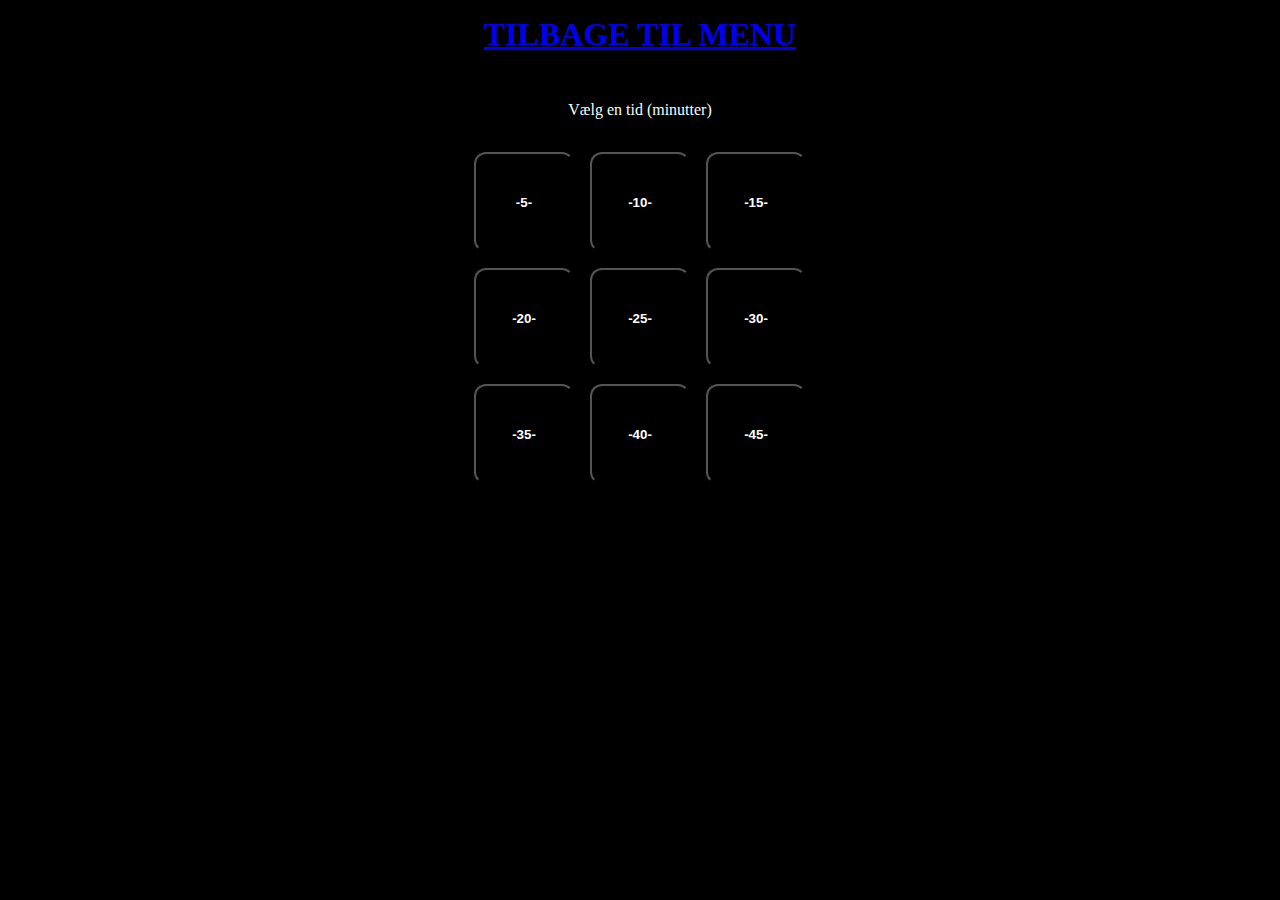
<file: kabine.html>
<!DOCTYPE html>
<html lang="en">

<head>
    <meta charset="UTF-8">
    <meta name="viewport" content="width=device-width, initial-scale=1.0">
    <meta http-equiv="X-UA-Compatible" content="ie=edge">
    <link rel="stylesheet" href="/css/kabine.css">
    <title>Menu</title>
</head>

<body>
    <div class="grid-container">
                    
        <div><!-- Leave Empty--></div>

        <div>
            <center><h1><a href="start.html" class="w3-button w3-black">TILBAGE TIL MENU</a></h1></center>
        </div>

        <div><!-- Leave Empty--></div>

        <!-- NEW GRID ROW STARTS HERE-->

        <div><!-- Leave Empty--></div>

        <div>
            <center><p>Vælg en tid (minutter)</p> <br></center>

            <div class="nested-btn-tid" id="btn-tid">
                <button class="tid" id=5>-5-</button>
                <button class="tid" id=10>-10-</button>
                <button class="tid" id=15>-15-</button>
                <button class="tid" id=20>-20-</button>
                <button class="tid" id=25>-25-</button>
                <button class="tid" id=30>-30-</button>
                <button class="tid" id=35>-35-</button>
                <button class="tid" id=40>-40-</button>
                <button class="tid" id=45>-45-</button>
            </div>
        </div>

        <div><!-- Leave Empty--></div>

        <!-- NEW GRID ROW STARTS HERE-->

        <div><!-- Leave Empty--></div>

        <div class="nested" id=btn-kabine>
            <!-- OLD CODE - REPLACED BY JAVASCRIPT
            <button class="kabine" id=kabine1 onclick="loadStep1(), cabin1.calcPrice();">
                <h3>Vælg Kabine 1</h3>
                <br />
                <p>100kr</p>
            </button>

            <button class="kabine" id=kabine2 onclick="loadStep1(), cabin2.calcPrice();">
                <h3>Vælg Kabine 2</h3>
                <br />
                <p>90kr</p>
            </button>

            <button class="kabine" id=kabine3 onclick="loadStep1(), cabin3.calcPrice();">
                <h3>Vælg Kabine 3</h3>
                <br />
                <p>60kr</p>
            </button>
            -->
        </div>

        <div><!-- Leave Empty--></div>
    
    </div>

    
</body>

<script src="/js/kabine.js"></script>


</html>
</file>
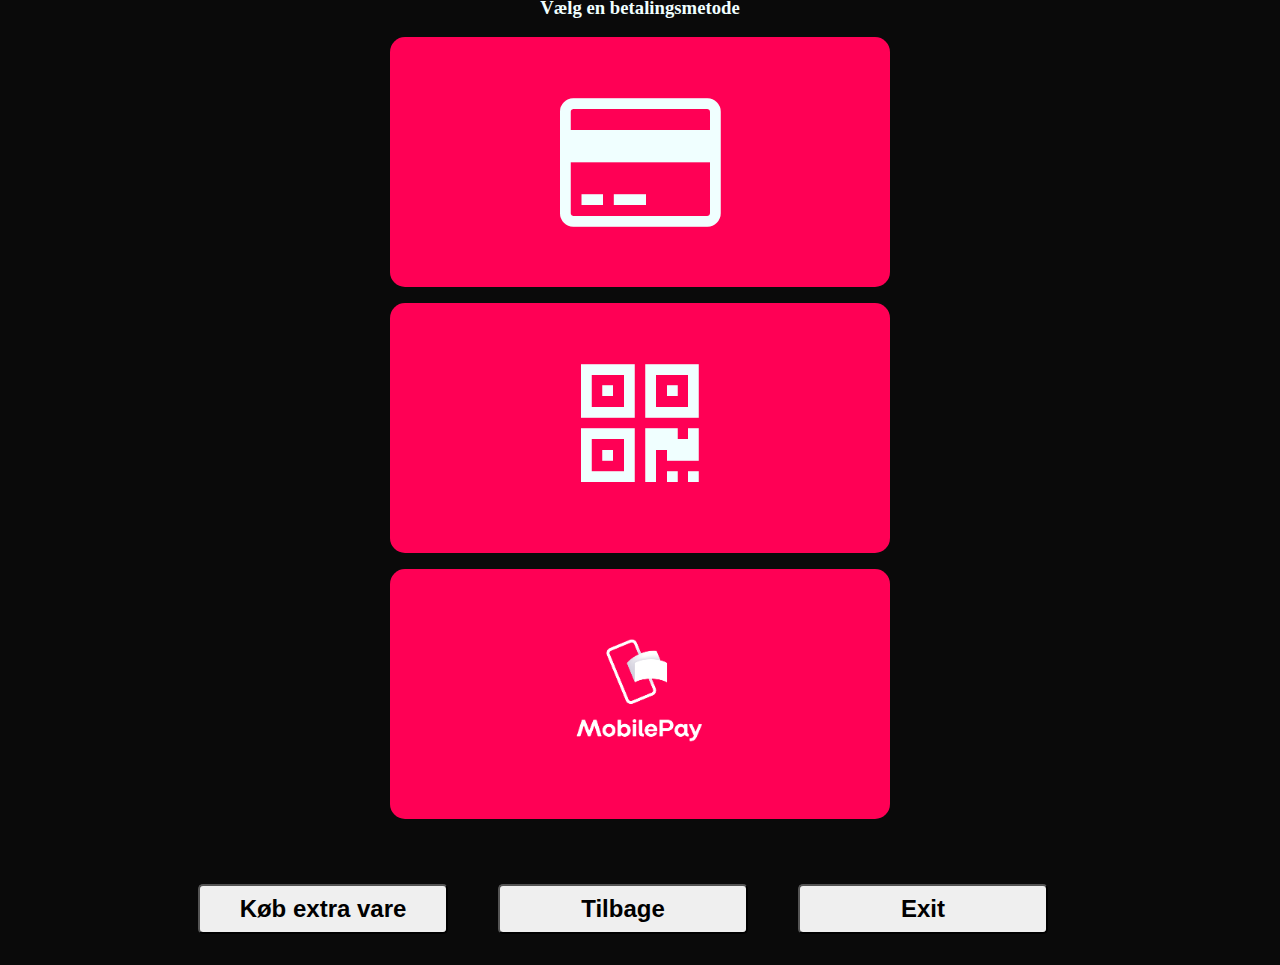
<file: paymentOptions.html>
<!DOCTYPE html>
<html lang="en">

<head>
    <meta charset="UTF-8">
    <meta name="viewport" content="width=device-width, initial-scale=1.0">
    <meta http-equiv="X-UA-Compatible" content="ie=edge">
    <link rel="stylesheet" href="https://cdnjs.cloudflare.com/ajax/libs/font-awesome/4.7.0/css/font-awesome.min.css">
    <link href="/css/paymentOptions.css" rel="stylesheet" />
    <title>Payment Options</title>
</head>

<body>

    <div class="grid-container" id=grid>

        <div>
            <!-- Leave Empty-->
        </div>
        <div>
            <div>
                <center>
                    <h2>STEP 3</h2><br>
                    <h3>Vælg en betalingsmetode</h3><br>
                </center>
            </div>

            <div>
                <!-- Leave Empty-->
            </div>

            <!-- NEW GRID ROW STARTS HERE-->

            <div>
                <!-- Leave Empty-->
            </div>

            <div class="payment">
                <div class="paymentOption" id='creditcard' onclick="window.location.href ='/start.html';">
                    <button><i class="fa fa-credit-card"></i></button>
                </div>
                <div class="paymentOption" id='qrcode' onclick="window.location.href ='/start.html';">
                    <button><i class="fa fa-qrcode"></i></button>
                </div>
                <div class="paymentOption" id='Mobilepay'>
                    <button><img src="/img/Payment Images/mobilePay/PNG/MP_RGB_NoTM_Logo+Type Vertical White.png"
                            onclick="window.location.href ='/start.html';"></button>
                </div>
            </div>

            <div>
                <!-- Leave Empty-->
            </div>

            <!-- NEW GRID ROW STARTS HERE-->

            <div>
                <!-- Leave Empty-->
            </div>

            <div>
                <div class="menu" id="menu">
                    <button class="menu-btn" onclick="window.location.href ='#Vare';">
                        <center>
                            <p>Køb extra vare</p>
                        </center>
                    </button>

                    <button class="menu-btn" id="menuPay" onclick="window.location.href ='/step1.html';">
                        <center>
                            <p>Tilbage</p>
                        </center>
                    </button>

                    <button class="menu-btn" onclick="window.location.href ='/start.html';">
                        <center>
                            <p>Exit</p>
                        </center>
                    </button>
                </div>
            </div>
        </div>

        <div>
            <!-- Leave Empty-->
        </div>

    </div>



</body>

</html>
</file>
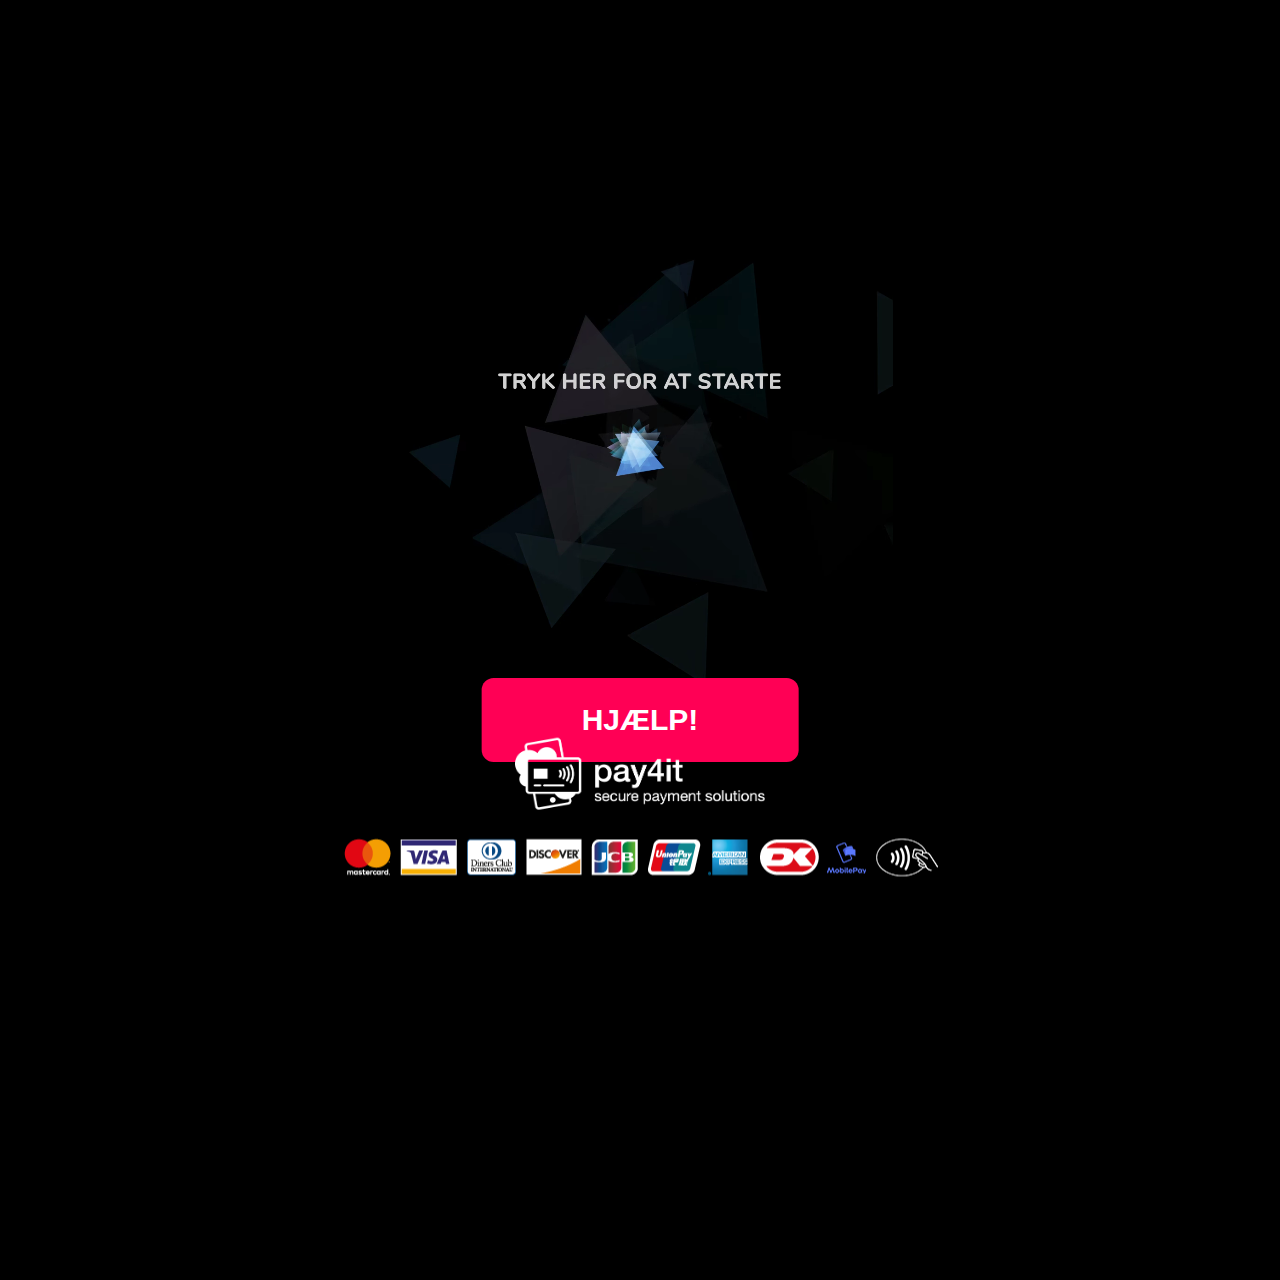
<file: start.html>
<!DOCTYPE html>
<html lang="en">

<head>
    <meta charset="UTF-8">
    <meta name="viewport" content="width=device-width, initial-scale=1.0">
    <meta http-equiv="X-UA-Compatible" content="ie=edge">
    <link rel="stylesheet" href="/css/start.css">
    <link rel="stylesheet" href="/css/modal-window.css" />
    <title>Start</title>
</head>

<body>

    <div class="fullscreen-bg">
        <video loop muted autoplay poster="/media/start_bg2.png" class="fullscreen-bg__video">
            <source src="/media/start_bg2.webm" type="video/webm">
        </video>
    </div>

    <div class="btn-help" id="help"><b><h2>HJÆLP!</h2></b></div>

    <div id="bodyBox" onclick="loadMenu()">
        <!--<h1>TRYK FOR AT KOMME IGANG</h1>-->

        <img id="pay4it_logo" src="/img/Logo 2019/pay4it_logo+payoff_white.png">
        <img id="cards" src="/img/Payment Images/payment_options_bar.png">

    </div>

    <div id="helpOptions">
        <h2>BRUG FOR KUNDESERVICE</h2>
        <h3>Tlf: +45 26 81 55 00  |  E-mail: kontakt@pay4it.dk</h3>
        <br>
        <h2>BRUG FOR TEKNISK HJÆLP</h2>
        <h3>Tlf: +45 28 44 18 29  |  E-mail: mads2097@gmail.com</h3>
        <br>
        <!--<iframe width="768" height="432" src="https://www.youtube-nocookie.com/embed/cn4M-fH08XY?rel=0" frameborder="0" allow="accelerometer; autoplay; encrypted-media; gyroscope; picture-in-picture" fs="0" controls="0"></iframe>-->
        
    </div>

    <script src="https://ajax.googleapis.com/ajax/libs/jquery/3.4.1/jquery.min.js"></script>
    <script src="/js/start.js"></script>
    <script src="/help-window.js"></script>
    <script src="/help-init.js"></script>

</body>

</html>
</file>
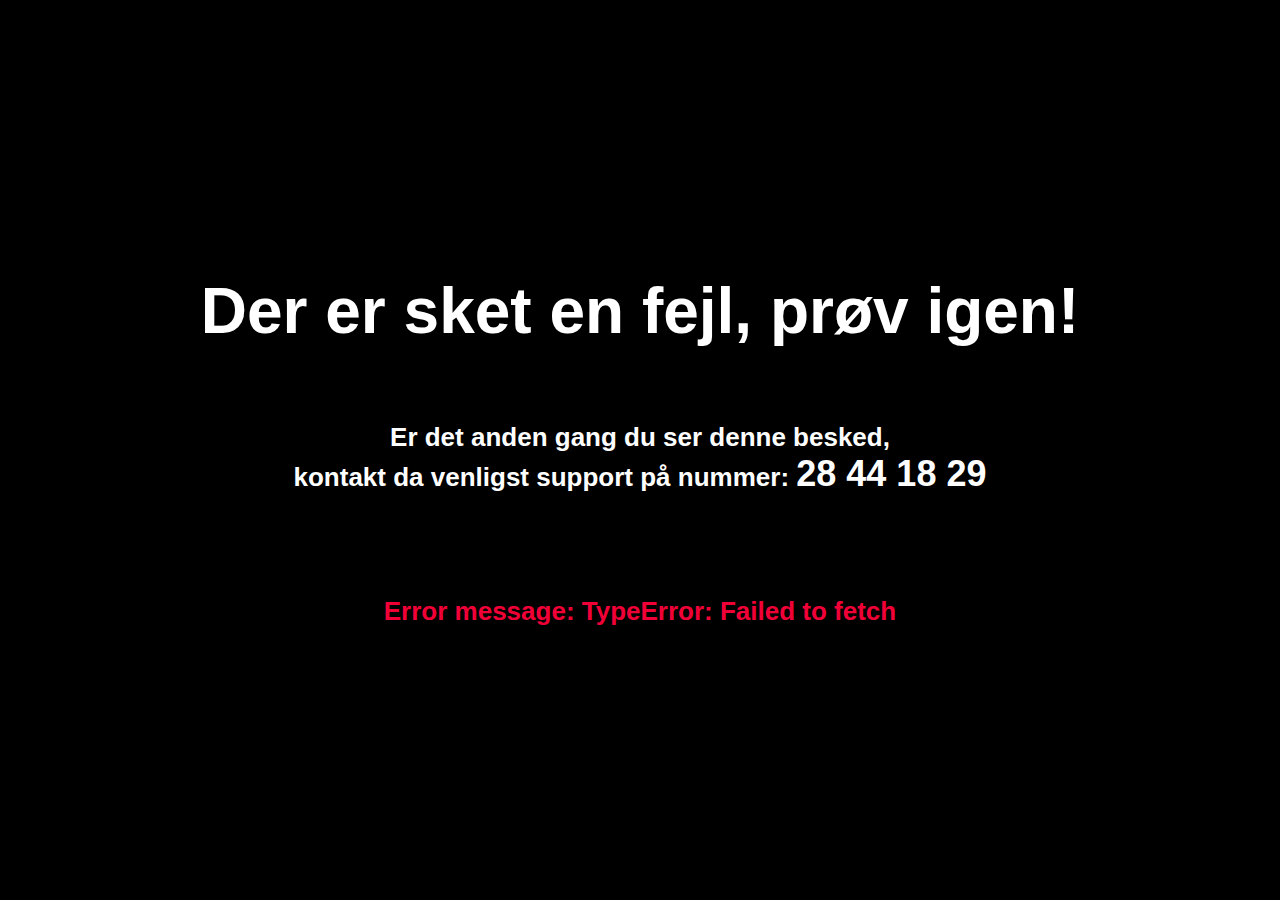
<file: step1.html>
<!DOCTYPE html>
<html lang="en">

<head>
    <meta charset="UTF-8">
    <meta name="viewport" content="width=device-width, initial-scale=1.0">
    <meta http-equiv="X-UA-Compatible" content="ie=edge">
    <link rel="stylesheet" href="https://cdnjs.cloudflare.com/ajax/libs/font-awesome/4.7.0/css/font-awesome.min.css">
    <link rel="stylesheet" href="/css/step1.css">
    <title>Step1 & 2</title>
</head>

<body>
    <ul class="accordion">
        <li>
            <div class="accordion-control"><h3><center></center></h3></div>
            <div class="accordion-panel" id="ap1">
                <div class="grid-container" id=grid>

                    <div></div><!-- Leave Empty-->
                    <div>
                        <center>
                            <h2>VÆLG EN KABINE</h2><br>
                        </center>
                    </div>
                    <div></div><!-- Leave Empty-->

                    <div></div><!-- Leave Empty-->
                    <div>
                        <div class="content" id='content1'></div>
                    </div>
                    <div></div><!-- Leave Empty-->

                    <div></div><!-- Leave Empty-->
                    <div class=time-btn>
                        <div></div><!-- Leave Empty-->
                        <div id="step1BtnH2"></div>
                        <div></div><!-- Leave Empty-->

                        <div></div><!-- Leave Empty-->
                        <div class="nested-btn-tid" id="btn-tid"></div>
                        <div></div><!-- Leave Empty-->
                    </div>
                    <div></div><!-- Leave Empty-->

                    <div></div><!-- Leave Empty-->
                    <div>
                        <div class="totalPris" id="totalPrisId">
                            <center>
                                <h1><b>Pris: 0 DKK</b></h1>
                            </center>
                        </div>
                    </div>
                    <div></div><!-- Leave Empty-->

                    <div></div><!-- Leave Empty-->
                    <div>
                        <div class="menu" id="menu">
                            <button class="menu-btn" id="vare">
                                <center>
                                    <p>Ekstra Produkter</p>
                                </center>
                            </button>

                            <button class="menu-btn" id="confirmOrder">
                                <!--onclick="window.location.href ='/paymentOptions.html';">-->
                                <center>
                                    <p>Afslut Bestilling</p>
                                </center>
                            </button>

                            <button class="menu-btn" onclick="window.location.href ='/start.html';">
                                <center>
                                    <p>Exit</p>
                                </center>
                            </button>
                        </div>
                    </div>
                    <div></div><!-- Leave Empty-->

                </div>
            </div>
        </li>

        <li>
            <div class="accordion-control"><h3><center></center></h3></div>
            <div class="accordion-panel" id="ap2">
                <div class="grid-container" id=grid2>
                    <div></div><!-- Leave Empty-->
                    <div>
                        <center>
                            <h2>EKSTRA PRODUKTER</h2><br>
                            <br>
                            <h1>KOMMER SNART</h1><br>
                        </center>
                    </div>
                    <div></div><!-- Leave Empty-->

                    <div></div><!-- Leave Empty-->
                    <div class="menu" id="menu">
                        <button class="menu-btn" id="kabineTid">
                            <center>
                                <p>Vælg Kabine og Tid</p>
                            </center>
                        </button>

                        <button class="menu-btn" id="confirmOrder2">
                            <!--onclick="window.location.href ='/paymentOptions.html';">-->
                            <center>
                                <p>Afslut Bestilling</p>
                            </center>
                        </button>

                        <button class="menu-btn" onclick="window.location.href ='/start.html';">
                            <center>
                                <p>Exit</p>
                            </center>
                        </button>
                    </div>
                    <div></div><!-- Leave Empty-->
                </div>
            </div>
        </li>
        <li>
            <div class="accordion-control"><h3><center></center></h3></div>
            <div class="accordion-panel" id="ap3">
                <div class="grid-container" id=grid2>
                        <div></div><!-- Leave Empty-->
                        <div>
                            <center>
                                <h2>BEKRÆFT ORDRE</h2><br>
                            </center>
                        </div>
                        <div></div><!-- Leave Empty-->

                        <div></div><!-- Leave Empty-->
                        <div>
                        <div class="totalPris" id="totalPris2Id">
                            <center>
                                <h1><b>Pris: 0 DKK</b></h1>
                            </center>
                        </div>
                        </div>
                        <div></div><!-- Leave Empty-->

                        <div></div><!-- Leave Empty-->
                        <div>
                            <center>
                                <h2>Er din ordre korrekt?</h2><br>
                            </center>
                        </div>
                        <div></div><!-- Leave Empty-->

                        <div></div><!-- Leave Empty-->
                        <div>
                            <div class="menu" id="menu">
                                <button class="menu-btn" id="orderNo">
                                    <center>
                                        <p>Nej</p>
                                    </center>
                                </button>

                                <button class="menu-btn" id="orderYes">
                                    <center>
                                        <p>Ja</p>
                                    </center>
                                </button>

                                <button class="menu-btn" onclick="window.location.href ='/start.html';">
                                    <center>
                                        <p>Exit</p>
                                    </center>
                                </button>
                            </div>
                        </div>
                        </div>
                        <div></div><!-- Leave Empty-->
                </div>
            </div>
        </li>
        <li>
            <div class="accordion-control"><h3><center></center></h3></div>
            <div class="accordion-panel" id="ap4">
                <div class="grid-container" id=grid2>
                        <div></div><!-- Leave Empty-->
                        <div>
                            <center>
                                <h2>VÆLG BETALINGSFORM</h2>
                            </center>
                        </div>
                        <div></div><!-- Leave Empty-->

                        <div></div><!-- Leave Empty-->
                        <div class="payment">
                            <div class="paymentOption" id='creditcard' onclick="loadCreditcard()">
                                <button><i class="fa fa-credit-card"></i><br><p style="color:azure;"><b>KREDIT KORT</b></p></button>
                            </div>
                            <div class="paymentOption" id='qrCode' onclick="loadQrCode()">
                                <button><i class="fa fa-qrcode"></i><br><p style="color:azure;"><b>QR KODE</b></p></button>
                            </div>
                            <div class="paymentOption" id='mobilePay'>
                                <button><img src="/img/Payment Images/mobilePay/PNG/MP_RGB_NoTM_Logo+Type Vertical White.png" onclick="loadMobilePay()"></button>
                            </div>
                        </div>
                        <div></div><!-- Leave Empty-->

                        <div></div><!-- Leave Empty-->
                        <div>
                            <div class="menu" id="menu">
                                <div></div><!-- Leave Empty-->
                                <button class="menu-btn" id="confirmOrder">
                                    <!--onclick="window.location.href ='/paymentOptions.html';">-->
                                    <center>
                                        <p>Tilbage</p>
                                    </center>
                                </button>
                                <div></div><!-- Leave Empty-->
                            </div>
                        </div>
                        <div></div><!-- Leave Empty-->
                </div>
            </div>
        </li>
        <li>
            <div class="accordion-control"><h3><center></center></h3></div>
            <div class="accordion-panel" id="ap5">
                <div class="grid-container" id=grid2>
                        <div></div><!-- Leave Empty-->
                        <div>
                            <center>
                                <!--<h1>VENTER PÅ BETALING</h1><br>-->
                                <h2 id=instructions></h2>
                            </center>
                        </div>
                        <div></div><!-- Leave Empty-->

                        <div></div><!-- Leave Empty-->
                        <div>
                            <div class="creditCardContent" id="creditCardContent1">

                            <!--Content will be loaded here-->
                            </div>
                            <section class="loadingSpinner" id="loadSpinner">
                            <svg class="spinner" width="174px" height="174px" viewBox="0 0 66 66" xmlns="http://www.w3.org/2000/svg">
                               <circle class="path" fill="transparent" stroke-width="2" cx="33" cy="33" r="30" stroke="url(#gradient)"/>
                                 <linearGradient id="gradient">
                                   <stop offset="50%" stop-color="#42d179" stop-opacity="1"/>
                                   <stop offset="65%" stop-color="#42d179" stop-opacity=".5"/>
                                   <stop offset="100%" stop-color="#42d179" stop-opacity="0"/>
                                 </linearGradient>
                              </circle>
                               <svg class="spinner-dot dot" width="5px" height="5px" viewBox="0 0 66 66" xmlns="http://www.w3.org/2000/svg" x="37" y="1.5">
                                 <circle class="path" fill="#42d179" cx="33" cy="33" r="30"/>
                                </circle>
                              </svg> 
                            </svg> 
                          </section>
                        </div>
                        </div>
                        <div></div><!-- Leave Empty-->
                </div>
            </div>
        </li>
        <li>
            <div class="accordion-control"><h3><center></center></h3></div>
            <div class="accordion-panel" id="ap6">
        </li>
    </ul>

    <div id=errorMessage></div>

    <script src="https://ajax.googleapis.com/ajax/libs/jquery/3.4.1/jquery.min.js"></script>
    <script src="/js/step1.js"></script>

</body>

</html>
</file>
<file: css/kabine.css>
* {
    margin: 0;
    padding: 0;
    box-sizing: border-box;
}

body {
    background-color: black;
    color: azure;
    height: 100%;
}

/******************
* GRID CONTROL
*/
.grid-container {
    display: grid;
    grid-template-columns: 1fr 1fr 1fr;
    grid-column-gap: 1em;
    grid-row-gap: 1em;
}

.grid-container>div {
    /*background-color: gray;*/
    padding: 1em;
}

.grid-container>div:nth-child(odd) {
    /*background-color: darkgray;*/
}

.nested-btn-tid {
    display: grid;
    grid-template-columns: 1fr 1fr 1fr;
    grid-column-gap: 1em;
    grid-row-gap: 1em;
    padding: 15px 32px;
}

.nested-btn-tid>button {
    position: relative;
    left: 50%;
    height: 100px;
    width: 100px;
    transform: translate(-50%, 0%);
    border-radius: 12px;

    background-color: rgb(0, 0, 0);

    color: white;
    
    font-family: 'Segoe UI', Tahoma, Geneva, Verdana, sans-serif;
    font-weight: bold;
    cursor: pointer;
}

.nested-btn-tid>.active {
    position: relative;
    left: 50%;
    height: 100px;
    width: 100px;
    transform: translate(-50%, 0%);

    background-color: rgb(0, 119, 255);

    color: white;
    
    font-family: 'Segoe UI', Tahoma, Geneva, Verdana, sans-serif;
    font-weight: bold;
    cursor: pointer;
}


.nested-btn-tid>button:focus {
    position: relative;
    left: 50%;
    height: 100px;
    width: 100px;
    transform: translate(-50%, 0%);

    background-color: rgb(0, 119, 255);

    color: white;
    
    font-family: 'Segoe UI', Tahoma, Geneva, Verdana, sans-serif;
    font-weight: bold;
    cursor: pointer;
}

.nested {
    display: grid;
    grid-template-columns: 1fr 1fr 1fr;
    grid-column-gap: 1em;
    grid-row-gap: 1em;
}


h1 {
    position: relative;
}

/******************
* KABINER
*/
.kabine {
    background-color: rgb(255, 0, 85);
    border: none;
    border-radius: 12px;

    position: relative;
    
    left: 50%;
    height: 500px;
    width: 250px;
    transform: translate(-50%, 0%);
    padding: 15px 32px;

    color: white;
    
    font-family: 'Segoe UI', Tahoma, Geneva, Verdana, sans-serif;
    text-align: center;
    text-decoration: none;
    display: inline-block;
    font-size: 16px;
    cursor: pointer;

}

.kabine:focus {
    background-color: rgb(85, 0, 28);
    border: none;
    border-radius: 12px;

    position: relative;
    
    left: 50%;
    height: 500px;
    width: 250px;
    transform: translate(-50%, 0%);
    padding: 15px 32px;

    color: white;
    
    font-family: 'Segoe UI', Tahoma, Geneva, Verdana, sans-serif;
    text-align: center;
    text-decoration: none;
    display: inline-block;
    font-size: 16px;
    cursor: pointer;

}

#btn-next {
    position: relative;

    left: 50%;
    height: 50px;
    width: 150px;
    transform: translate(-50%, 0%);
    border-radius: 12px;

    background-color: rgb(255, 255, 255);

    color: rgb(0, 0, 0);
    
    font-family: 'Segoe UI', Tahoma, Geneva, Verdana, sans-serif;
    font-weight: bold;
    cursor: pointer;
}
</file>
<file: css/paymentOptions.css>
* {
    margin: 0;
    padding: 0;
    box-sizing: border-box;
}

body {
    background-color: rgb(10, 10, 10);
    color: azure;
    
    
}

/******************
 * GRID CONTROL
 */

.grid-container {
    display: grid;
    grid-template-columns: auto auto auto;
    grid-template-rows: 100vh;
    grid-column-gap: 1em;
    grid-row-gap: 1em;
    align-items: center;
}

.grid-container>div {
/*    background-color: gray; */
    padding: 1em;
}

.payment {
    display: grid;
    grid-template-columns: auto;
    grid-column-gap: 1em;
    grid-row-gap: 1em;
    justify-items: center;
    padding-bottom: 50px;
    
}

.paymentOption>button {
    position: relative;
    
    width: 500px;
    height: 250px;
    
    
    border: none;
    border-radius: 15px;
    background-color: rgb(255, 0, 85);
}

.paymentOption>button>i {
    font-size: 150px;
    color: azure;
}

.paymentOption>button>img {
width: 250px;
width: 250px;
}


.menu{
    display: grid;
    grid-template-columns: 1fr 1fr 1fr;
    grid-column-gap: 1em;
    grid-row-gap: 1em;
    padding: 15px 32px;
}

.menu > button {
    position: relative;
    
    height: 50px;
    width: 250px;
    
    border-radius: 5px;   

    color: rgb(0, 0, 0);

    font-family: 'Segoe UI', Tahoma, Geneva, Verdana, sans-serif;
    font-size: 24px;
    font-weight: bold;
    cursor: pointer;
}
</file>
<file: css/start.css>
* {
    margin: 0;
    padding: 0;
    box-sizing: border-box;
}

body {
    background-color: black;
    color: azure;
    height: 100%;
}

#bodyBox {
    height: 100vmax;
}

h1 {
    position: absolute;
    top: 50%;
    left: 50%;
    transform: translate(-50%, -50%);
}

.btn-help {
    background-color: rgb(255, 0, 85);
    border: none;
    border-radius: 12px;
    
    position: absolute;
    top: 80%;
    left: 50%;
    transform: translate(-50%, -50%);
    padding: 25px 100px;

    color: white;
    
    text-align: center;
    text-decoration: none;
    display: inline-block;
    cursor: pointer;
    font-size: 20px;
    font-family: 'Segoe UI', Tahoma, Geneva, Verdana, sans-serif;
    
}

#pay4it_logo {
    position: absolute;
    top: 90%;
    left: 50%;
    width: 250px;
    transform: translate(-50%, -100%);
}

#cards {
    position: absolute;
    top: 90%;
    left: 50%;
    
    transform: translate(-50%, 50%);
}

.fullscreen-bg {
    position: fixed;
    top: 0;
    right: 0;
    bottom: 0;
    left: 0;
    overflow: hidden;
    z-index: -100;
  }
  
  .fullscreen-bg__video {
    position: absolute;
    top: 0;
    left: 0;
    width: 100%;
    height: 100%;
  }
  
  @media (min-aspect-ratio: 16/9) {
    .fullscreen-bg__video {
      height: 300%;
      top: -100%;
    }
  }
  
  @media (max-aspect-ratio: 16/9) {
    .fullscreen-bg__video {
      width: 300%;
      left: -100%;
    }
  }
  
  @media (max-width: 767px) {
    .fullscreen-bg {
      background: url('/media/start_bg2.png') center center / cover no-repeat;
    }
  
    .fullscreen-bg__video {
      display: none;
    }
  }
</file>
<file: css/modal-window.css>
.modal {
    position: absolute;
    z-index: 1000;
    padding: 50px;
    background-color: rgba(0, 0, 0, 1.0);
    border: solid 2px;
    border-color: azure;
}
.modal-close {
    cursor: pointer;
}

#window {
    background: #fff;
    text-align: center;
}

#helpOptions{
    /*background-color: rgb(0, 0, 0);*/
    color: black;
    text-align: center;
    clear: both;
    padding: 15px;
    /*border: 10px solid rgb(255, 0, 85);*/
    color: azure;
    font-family: 'Segoe UI', Tahoma, Geneva, Verdana, sans-serif;
}

#message {
    display: inline-block;
    margin: 15px 0 15px 0;
}

#links a {
    display: inline-block;
    margin: 0 12px 8px 12px !important;
}

#window a {
    margin: 3px;
}

button.modal-close {
    position: relative;
    background-color: rgb(255, 0, 85);
    color: #ffffff;
    border: none;
    border-radius: 12px;
    padding: 25px 100px;
    margin: 10px 0 0 0;
    display: inline-block;
    left: 50%;
    transform: translate(-50%, 0%);
    text-transform: uppercase;
    font-size: 30px;
    font-family: 'Segoe UI', Tahoma, Geneva, Verdana, sans-serif;
    font-weight: bolder;
}

button.modal-close:hover {
    background-color: rgb(120, 0, 40);
}
</file>
<file: css/step1.css>
* {
    margin: 0;
    padding: 0;
    box-sizing: border-box;
}

body {
    background-color: rgb(10, 10, 10);
    color: azure;
    height: 100%;
    overflow: hidden

}

/******************
 * Accordion
 */
.accordion {
    background-color: black;
    color: azure;
    margin: 0;
    padding: 0;
    overflow: auto;
}

.accordion h3{
    font-family: 'Segoe UI', Tahoma, Geneva, Verdana, sans-serif;
}

.accordion li {
    padding-bottom: 10px;
    list-style-type: none;
}

.accordion-control {
    background-color: black;
    color: #fff;
    display: block;
    width: 100%;
    padding: 0.5em 0.5em 0.5em 0.7em;
    margin: 0;
    border-top: solid 3px black;
    border-left: none;
    border-right: none;
    border-bottom: none;
    font-size: 24px;
}

.accordion-panel {
    display: none;
    height: 100vh;
}



/******************
 * GRID CONTROL
 */
#grid{
    display: none;
}

.grid-container {
    display: grid;
    grid-template-columns: auto auto auto;
    grid-column-gap: 1em;
    grid-row-gap: 1em;

    position: relative;
    top: 10%;
    left: 50%;
/*height: 500px;*/
    transform: translate(-50%, 0%);

}

.grid-container>div {
    /*    background-color: gray; */
    padding: 1em;
}

.grid-container h1 {
    color: white;
    font-size: 30px;
    font-family: 'Segoe UI', Tahoma, Geneva, Verdana, sans-serif;
    text-align: center;
    text-decoration: none;
}


.grid-container h2 {
    font-size: 30px;
    font-family: 'Segoe UI', Tahoma, Geneva, Verdana, sans-serif;
}

.grid-container p {
  font-size: 24px;
  font-family: 'Segoe UI', Tahoma, Geneva, Verdana, sans-serif;
  font-weight: bold;
}
/******************
* KABINER
*/
.content {
    display: grid;
    grid-template-columns: repeat(2, minmax(480px, 1fr));
    grid-column-gap: 1em;
    grid-row-gap: 1em;
}

.content>button {
    position: relative;
    padding: 2em;
    left: 50%;
    transform: translate(-50%, 0%);
    background-color: rgb(255, 0, 85);
    border-radius: 15px;
    border-color: black;
    color: white;
    /*font-size: 18px;*/
    cursor: pointer;
    outline: none;
}

.content>button:focus {
    position: relative;
    padding: 2em;
    left: 50%;
    transform: translate(-50%, 0%);
    background-color: rgb(0, 119, 255);
    border-radius: 15px;
    /*border: solid 10px;*/
    border-color:black;
    /*font-size: 18px;*/
    cursor: pointer;
}

.content>.active {
    position: relative;
    padding: 2em;
    left: 50%;
    transform: translate(-50%, 0%);
    background-color: rgb(0, 119, 255);
    border-radius: 15px;
    /*border: solid 10px;*/
    color: white;
    /*font-size: 18px;   */
    cursor: pointer;
}

button{
    position: relative;
    text-decoration: none;
    text-align: center;
    display: inline-block;
    /*font-size: 24px;*/
    color: #000000;
  }
  button:before{
    content: '';
    position: absolute;
    top: -4px;
    left: -4px;
    width: 20;
    height: 0;
    background: transparent;
    border-radius: 14px;
    border: 4px solid transparent;
  }
  button:focus:enabled:before{
    animation: animate 0.25s linear forwards;
    animation-delay: 0.25s;
  }
  @keyframes animate{
    0%{
      width: 0;
      height: 0;
      border: solid 4px;
      border-radius: 16px;
      border-top-color: #ffffff;
      border-bottom-color: transparent;
      border-left-color: transparent;
      border-right-color: transparent;
    }
    50%{
      width: 100%;
      height: 0;
      border-radius: 16px;
      border-top-color: rgb(255, 0, 85);
      border-bottom-color: transparent;
      border-left-color: transparent;
      border-right-color: rgb(255, 0, 85);
    }
    100%{
      width: 100%;
      height: 100%;
      border-radius: 16px;
      border-top-color: #ffffff;
      border-bottom-color: transparent;
      border-left-color: transparent;
      border-right-color: #ffffff;
    }
  }

  button:after{
    content: '';
    position: absolute;
    top: -4px;
    left: -4px;
    width: 0;
    height: 0;
    background: transparent;
    border-radius: 14px;
    border: 4px solid transparent;
  }
  button:focus:enabled:after{
    animation: animate2 0.25s linear forwards;
    animation-delay: 0.50s;
  }
  @keyframes animate2{
    0%{
      width: 0;
      height: 0;
      border-radius: 16px;
      border-top-color: transparent;
      border-bottom-color: transparent;
      border-left-color: #ffffff;
      border-right-color: transparent;
    }
    50%{
      width: 0;
      height: 100%;
      border-radius: 16px;
      border-top-color: transparent;
      border-bottom-color: rgb(255, 0, 85);
      border-left-color: rgb(255, 0, 85);
      border-right-color: transparent;
    }
    100%{
      width: 100%;
      height: 100%;
      border-radius: 16px;
      border-top-color: transparent;
      border-bottom-color: #ffffff;
      border-left-color: #ffffff;
      border-right-color: transparent;
    }
  }

  .booths-H3{
    font-size: 20px;
    font-family: 'Segoe UI', Tahoma, Geneva, Verdana, sans-serif;
  }
  

/******************
 * BUTTONS
 */
.time-btn {
    display: grid;
    grid-template-columns: 1fr 1fr 1fr;
    grid-column-gap: 1em;
    grid-row-gap: 1em;
    position: relative;
    height: 550px;
    left: 50%;
    max-width: auto;
    transform: translate(-50%, 0%);
}

.time-btn p{
  font-size: 30px;
  font-family: 'Segoe UI', Tahoma, Geneva, Verdana, sans-serif;
  font-weight: bold;
}

.nested-btn-tid {
    display: grid;
    grid-template-columns: repeat(5, 1fr);
    grid-column-gap: 1em;
    grid-row-gap: 1em;
    grid-auto-rows: minmax(80px, 80px);
    height: 550px;
}

.nested-btn-tid>button {
    position: relative;
    left: 50%;
    height: 80px;
    width: 80px;
    transform: translate(-50%, 0%);
    border-radius: 15px;
    outline: none;


    background-color: rgb(0, 0, 0);

    color: white;
    font-size: 30px;
    font-family: 'Segoe UI', Tahoma, Geneva, Verdana, sans-serif;
    font-weight: bold;
    
    cursor: pointer;
}

.nested-btn-tid>button:focus {
    position: relative;
    left: 50%;
    height: 80px;
    width: 80px;
    transform: translate(-50%, 0%);
    border-radius: 15px;

    background-color: rgb(0, 119, 255);

    color: white;

    font-family: 'Segoe UI', Tahoma, Geneva, Verdana, sans-serif;
    font-weight: bold;
    cursor: pointer;
}

.nested-btn-tid>.active {
    position: relative;
    left: 50%;
    height: 80px;
    width: 80px;
    transform: translate(-50%, 0%);
    border-radius: 15px;

    background-color: rgb(0, 119, 255);

    color: white;

    font-family: 'Segoe UI', Tahoma, Geneva, Verdana, sans-serif;
    font-weight: bold;
    cursor: pointer;
}

.tid {
    font-size: large;
}

.totalPris, .totalPris2Id {
    position: relative;
    left: 50%;
    height: auto;
    width: 500px;
    transform: translate(-50%, 0%);
    border-color: rgb(200, 200, 200);
    border-radius: 15px;
    padding: 15px 15px;

    background-color: rgb(107, 107, 107);

    color: rgb(0, 0, 0);

    font-family: 'Segoe UI', Tahoma, Geneva, Verdana, sans-serif;
    font-weight: bold;
}

/******************
 * STEP2
 */
.payment {
    display: grid;
    grid-template-columns: auto;
    grid-column-gap: 1em;
    grid-row-gap: 1em;
    justify-items: center;
    padding-bottom: 50px;
    
}

.paymentOption>button {
    position: relative;
    
    width: 500px;
    height: 250px;
    
    
    border: none;
    border-radius: 15px;
    background-color: rgb(255, 0, 85);
    outline: none;
}

.paymentOption>button:focus {
    background-color: rgb(0, 119, 255);
    outline: none;
}

.paymentOption>button>i {
    font-size: 150px;
    color: azure;
}

.paymentOption>button>img {
width: 300px;
width: 300px;
}

.menu {
    display: grid;
    grid-template-columns: 1fr 1fr 1fr;
    grid-column-gap: 1em;
    grid-row-gap: 1em;
    padding: 15px 32px;
}

.menu>button {
    position: relative;
    left: 50%;
    height: 50px;
    width: 250px;
    transform: translate(-50%, 0%);
    border-radius: 5px;

    color: rgb(0, 0, 0);


    cursor: pointer;
    outline: none;
}

.menu>button p{
  font-family: 'Segoe UI', Tahoma, Geneva, Verdana, sans-serif;
  font-size: 24px;
  font-weight: bold;
}
/******************
 * LOADING SPINNER - by Gus Alaniz - https://codepen.io/madebygus/pen/EjBvXR
 */

section {
  width: 200px;
  margin: 0 auto;
  padding: 20px;
}

.spinner {
  animation: rotate 1.4s linear infinite;
  -webkit-animation: rotate 1.4s linear infinite;
  -moz-animation: rotate 1.4s linear infinite;
  width:174px;
  height:174px;
  position: relative;
}

.spinner-dot {
  width:274px;
  height:274px;
  position: relative;
  top: 0;
}


@keyframes rotate {
  to {
    transform: rotate(360deg);
  }
}

@-webkit-keyframes rotate {
  to {
    -webkit-transform: rotate(360deg);
  }
}

@-moz-keyframes rotate {
  to {
    transform: rotate(360deg);
  }
}

.path {
  stroke-dasharray: 170;
  stroke-dashoffset: 20;
}

/******************
 * Error Message if there is an error in the API part
 */

#errorMessage {
    display: grid;
    grid-template-columns: 1fr;
    grid-column-gap: 1em;
    grid-row-gap: 1em;
    justify-items: center;
    align-content: center;
    height: 100vh;
    font-size: 32px;
    font-family: 'Segoe UI', Tahoma, Geneva, Verdana, sans-serif;
    color: rgb(255, 255, 255);
    background-color: rgb(0, 0, 0);
}

#errorMessage h3{
    font-size: 26px;
    color: rgb(255, 255, 255);
}

#errorMessage h3 b{
    font-size: 36px;
    color: rgb(255, 255, 255);
}

#errorMessage>p {
    font-size: 26px;
    font-weight: bolder;
    color: rgb(240, 0, 55);

}
</file>
